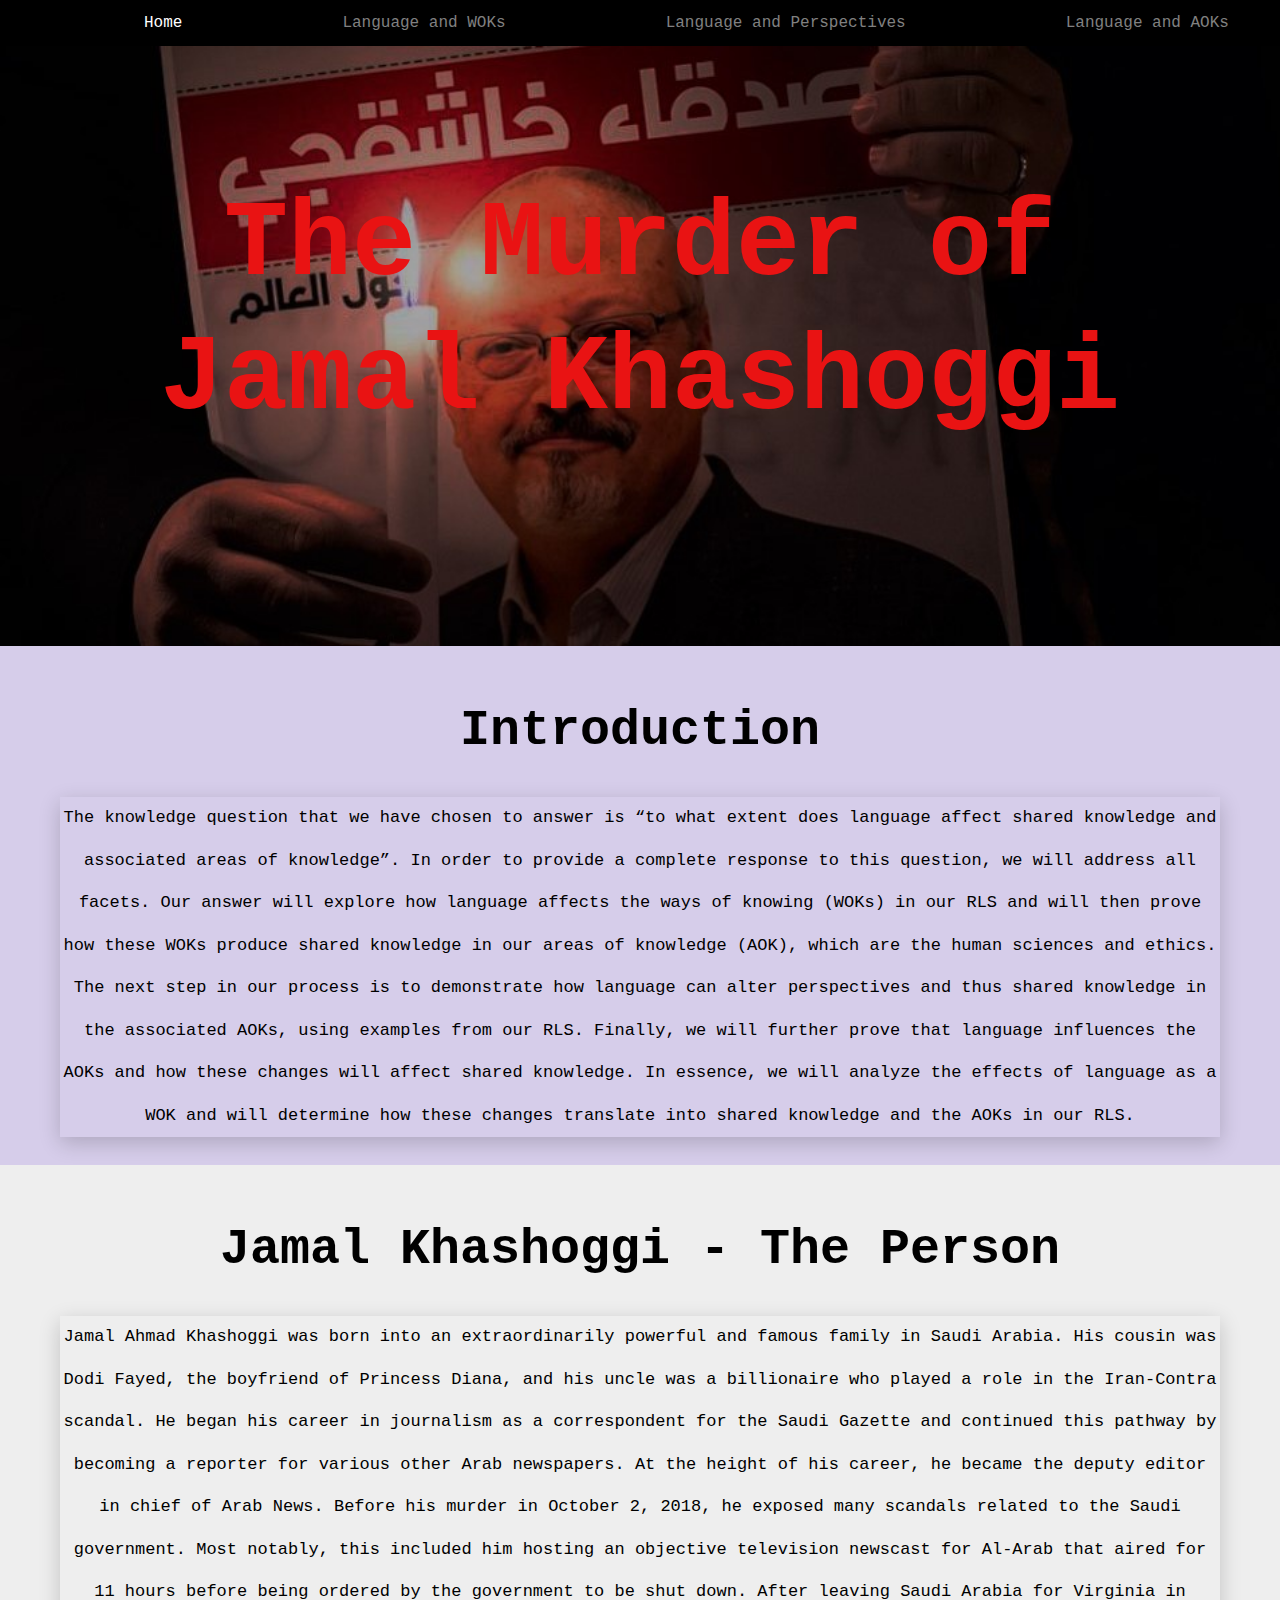
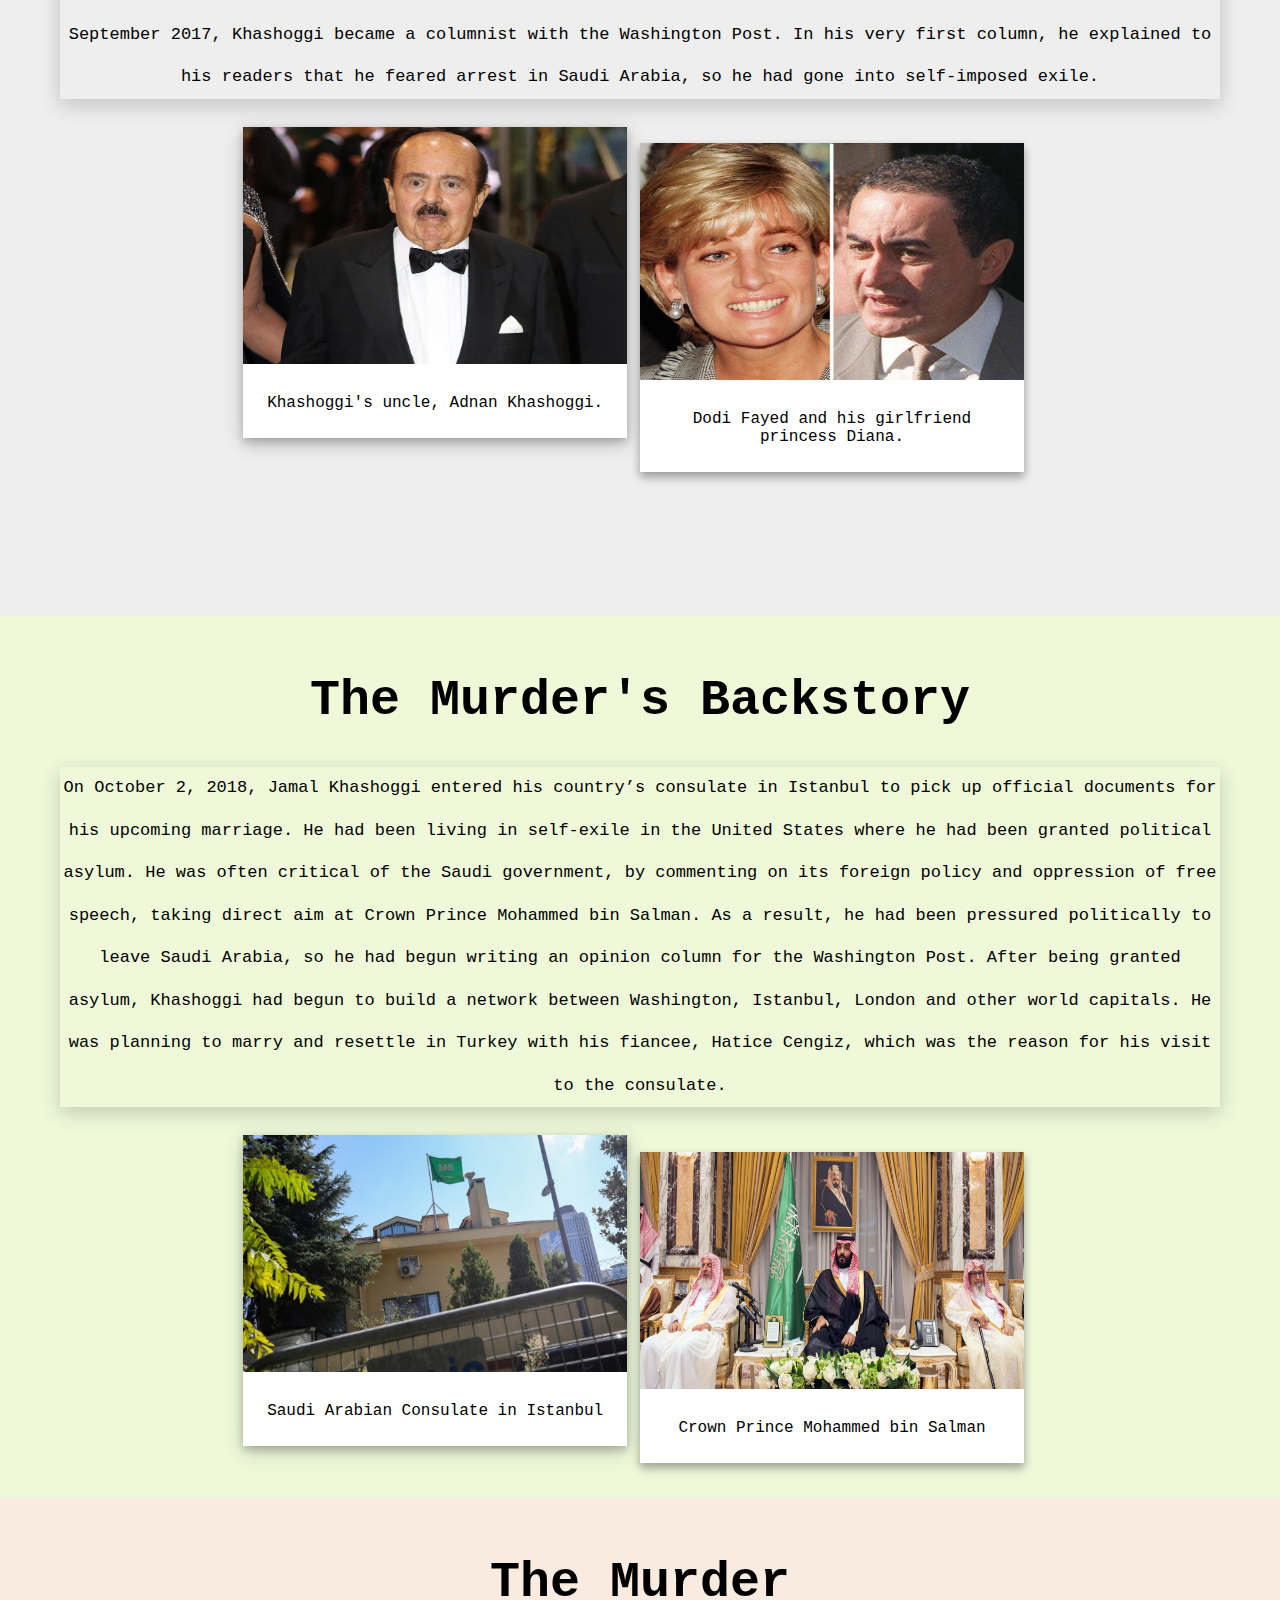
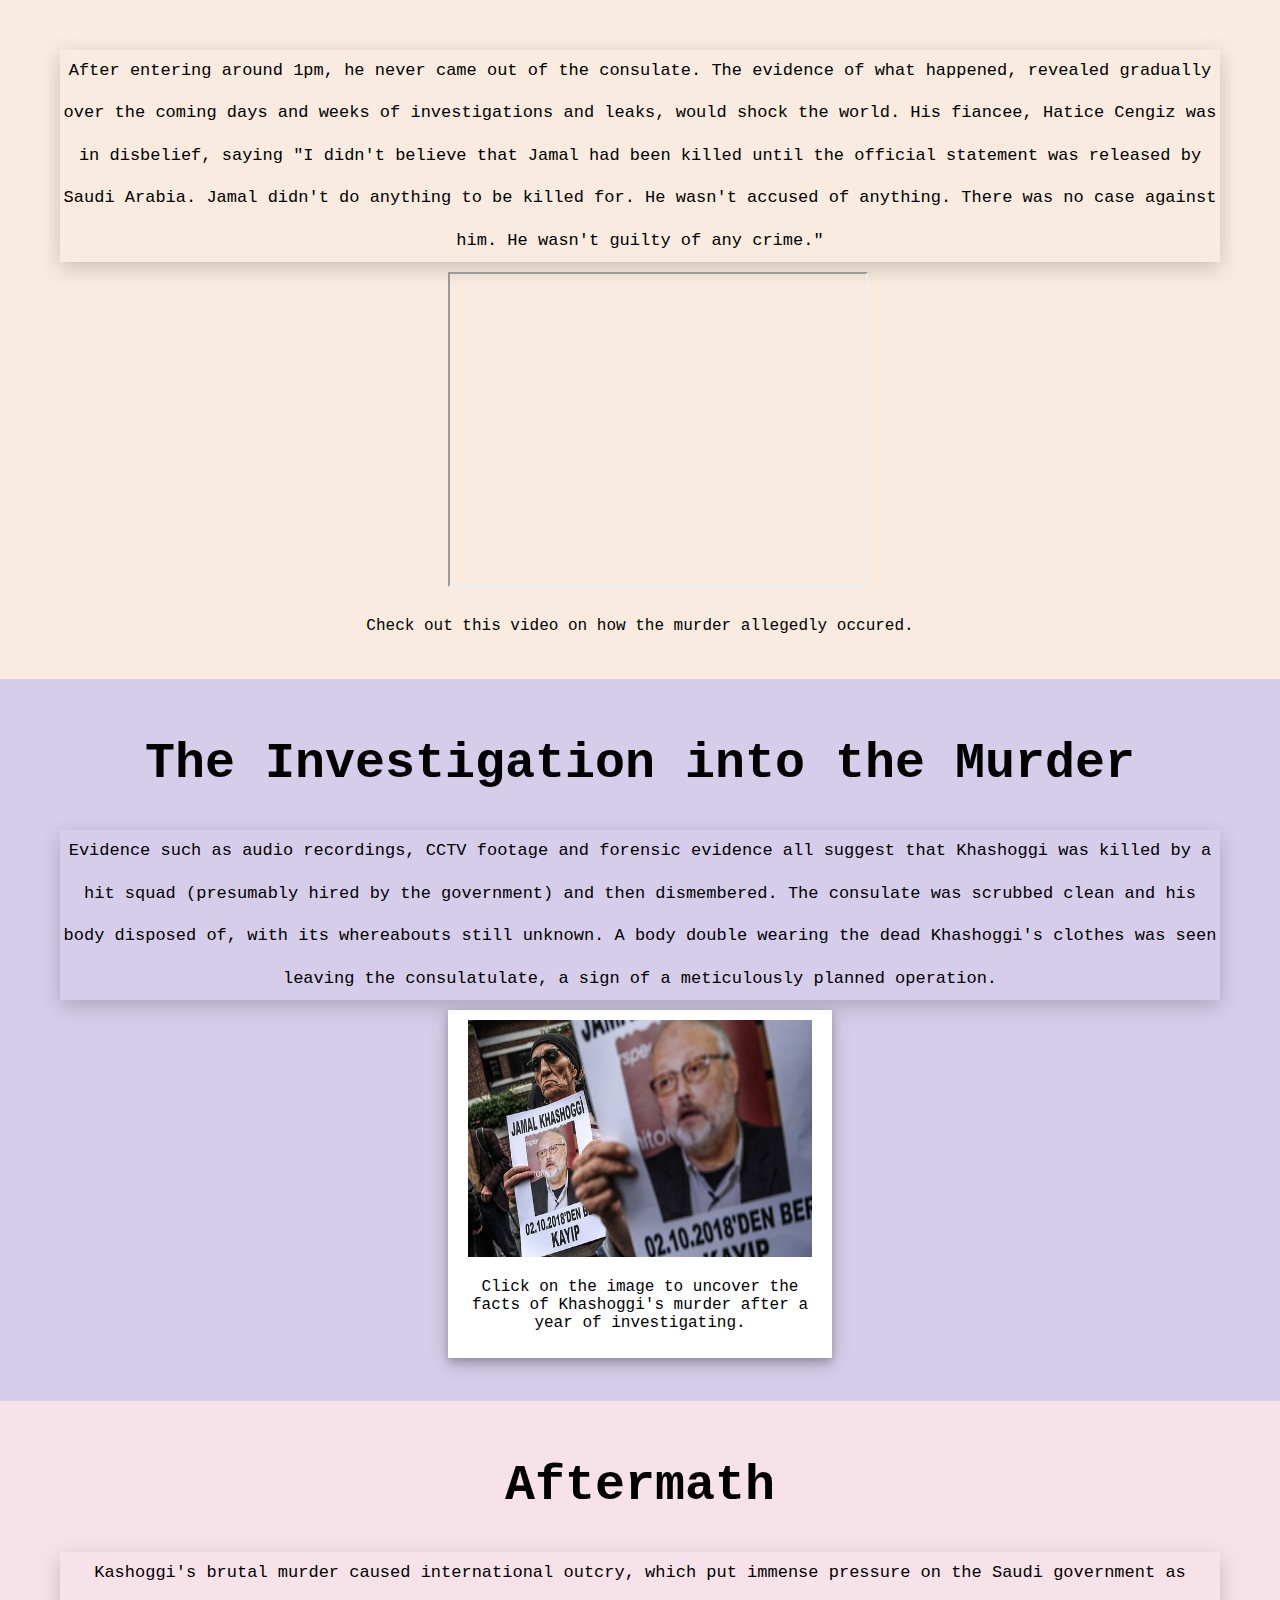
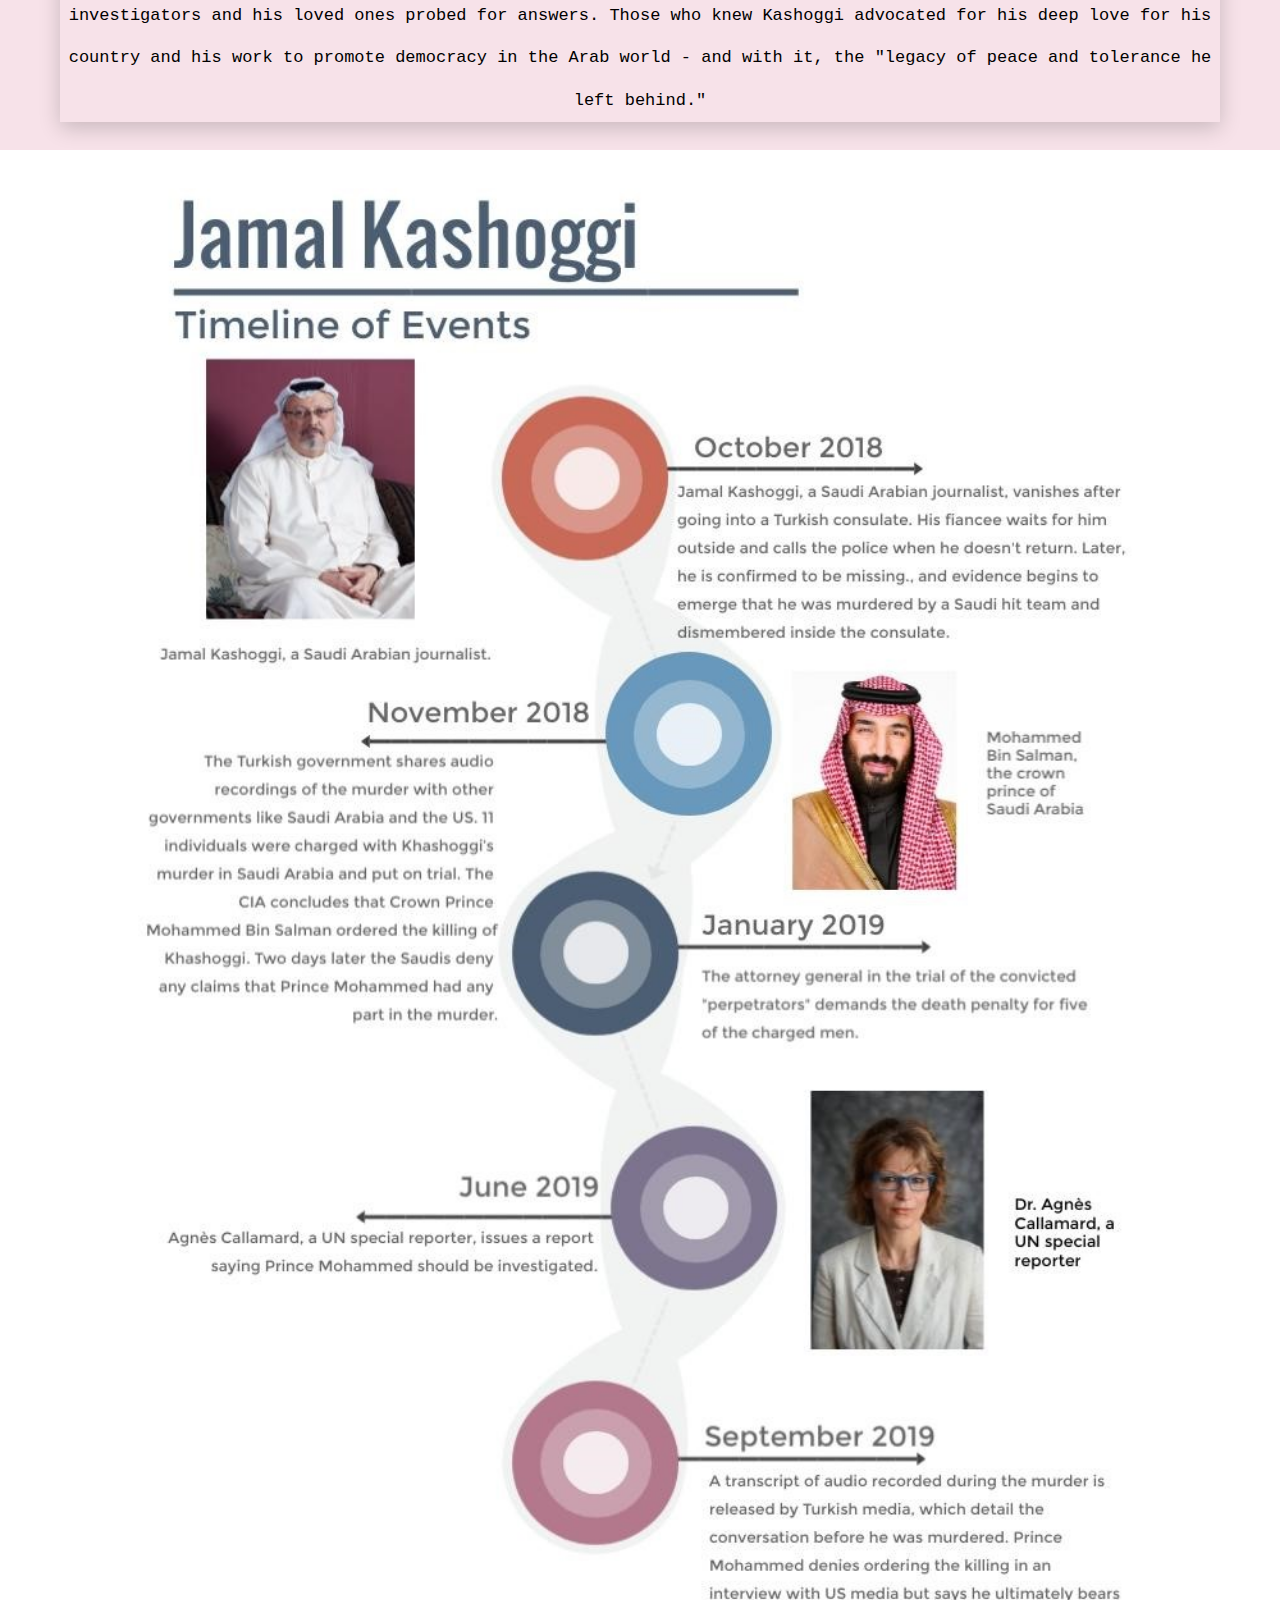
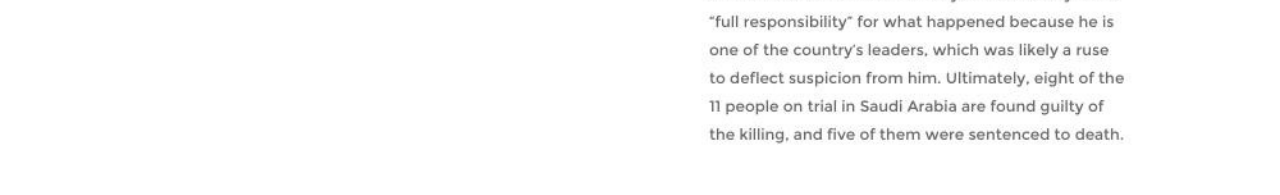
<file: index.html>
<!DOCTYPE html>
<html lang= "en">
<head>
	<title>Jamal Khashoggi</title>
	<link rel="stylesheet" type="text/css" href="basic.css"/>
	<meta charset="UTF-8"/>
</head>
<body>
	<div class = "none">
		<div class="topnav" id="myTopnav">
			<a style = "color:white;" href="index.html" class="active">Home</a>
			<a href="index2.html">Language and WOKs</a>
			<a href="index3.html">Language and Perspectives</a>
			<a href="index4.html">Language and AOKs</a>
		</div>
	</div>
	<h1 class = "boreal"><br>The Murder of <br>Jamal Khashoggi</h1>
	<div class = "soap">
		<br>
		<h2 class = "regular">Introduction</h2>
		<p class = "reg">The knowledge question that we have chosen to answer is “to what extent does language affect shared knowledge and associated areas of knowledge”. In order 
		to provide a complete response to this question, we will address all facets. Our answer will explore how language affects the ways of knowing (WOKs) in our RLS and will then 
		prove how these WOKs produce shared knowledge in our areas of knowledge (AOK), which are the human sciences and ethics. The next step in our process is to demonstrate how 
		language can alter perspectives and thus shared knowledge in the associated AOKs, using examples from our RLS. Finally, we will further prove that language influences the 
		AOKs and how these changes will affect shared knowledge. In essence, we will analyze the effects of language as a WOK and will determine how these changes translate into 
		shared knowledge and the AOKs in our RLS. </p>
		<br>
	</div>
	<div class = "green">
		<br>
		<h2 class = "regular">Jamal Khashoggi - The Person</h2>
		<p class = "reg">Jamal Ahmad Khashoggi was born into an extraordinarily powerful and famous family in Saudi Arabia. His cousin was Dodi Fayed, the boyfriend of Princess 
		Diana, and his uncle was a billionaire who played a role in the Iran-Contra scandal. He began his career in journalism as a correspondent for the Saudi Gazette and continued
		this pathway by becoming a reporter for various other Arab newspapers. At the height of his career, he became the deputy editor in chief of Arab News. Before his murder in 
		October 2, 2018, he exposed many scandals related to the Saudi government. Most notably, this included him hosting an objective television newscast for Al-Arab that aired 
		for 11 hours before being ordered by the government to be shut down. After leaving Saudi Arabia for Virginia in September 2017, Khashoggi became a columnist with the 
		Washington Post. In his very first column, he explained to his readers that he feared arrest in Saudi Arabia, so he had gone into self-imposed exile.</p>
		<br>
		<div class="polaroid6">
			<img class = "change" src="adnan.jpg" alt="Adnan Khashoggi">
			<div class="container">
				<p class = "caption">Khashoggi's uncle, Adnan Khashoggi.</p>
			</div>
		</div>
		<div class="polaroid7">
			<img class = "change" src="dodi.jpg" alt="Dodi Fayed">
			<div class="container">
				<p class = "caption">Dodi Fayed and his girlfriend princess Diana.</p>
			</div>
		</div>
		<br><br><br><br><br><br><br><br>
	</div>
	<div class = "lightblue">
		<br>
		<h2 class = "regular">The Murder's Backstory</h2>
		<p class = "reg">On October 2, 2018, Jamal Khashoggi entered his country’s consulate in Istanbul to pick up official documents for his upcoming marriage. He had been 
		living in self-exile in the United States where he had been granted political asylum. He was often critical of the Saudi government,  by commenting on its foreign policy 
		and oppression of free speech, taking direct aim at Crown Prince Mohammed bin Salman. As a result, he had been pressured politically to leave Saudi Arabia, so 
		he had begun writing an opinion column for the Washington Post. After being granted asylum, Khashoggi had begun to build a network between Washington, Istanbul, 
		London and other world capitals.  He was planning to marry and resettle in Turkey with his fiancee, Hatice Cengiz, which was the reason for his visit to the consulate. </p>
		<br>
		<div class="polaroid6">
			<img class = "change" src="consulate.jpg" alt="Adnan Khashoggi">
			<div class="container">
				<p class = "caption">Saudi Arabian Consulate in Istanbul</p>
			</div>
		</div>
		<div class="polaroid7">
			<img class = "change" src="prince.jpg" alt="Mohammad bin Salman">
			<div class="container">
				<p class = "caption">Crown Prince Mohammed bin Salman</p>
			</div>
		</div>
		<br><br>
	</div>
	<div class = "pink">
		<br>
		<h2 class = "regular">The Murder</h2>
		<p class = "reg">After entering around 1pm, he never came out of the consulate. The evidence of what happened, revealed gradually over the coming days and weeks of 
		investigations and leaks, would shock the world. His fiancee, Hatice Cengiz was in disbelief, saying "I didn't believe that Jamal had been killed until the official 
		statement was released by Saudi Arabia. Jamal didn't do anything to be killed for. He wasn't accused of anything. There was no case against him. He wasn't guilty of 
		any crime."</p>
		<!--<div class="polaroidvideo">-->
			<iframe width="420" height="315" style="margin-left:35%;" src="https://www.youtube.com/embed/xaeYMysnuvY"></iframe>
			<div class="container">
				<p class = "caption">Check out this video on how the murder allegedly occured.</p>
			</div>
		<!--</div>-->
		<br>
	</div>
	<div class = "soap">
		<br>
		<h2 class = "regular">The Investigation into the Murder</h2>
		<p class = "reg">Evidence such as audio recordings, CCTV footage and forensic evidence all suggest that Khashoggi was killed by a hit squad (presumably hired by the 
		government) and then dismembered. The consulate was scrubbed clean and his body disposed of, with its whereabouts still unknown. A body double wearing the dead Khashoggi's 
		clothes was seen leaving the consulatulate, a sign of a meticulously planned operation.</p>
		<div class="polaroidalone">
			<div class="container">
			<a style = "margin-left:0%;" href = "https://www.businessinsider.com/lawyer-who-investigated-jamal-khashoggis-murder-is-hopeful-2019-11">
				<img class = "change" src="un.jpg" alt="un" >
			</a>
				<p class = "caption">Click on the image to uncover the facts of Khashoggi's murder after a year of investigating.</p>
			</div>
		</div>
		<br>
	</div>
	<div class = "ocean">
		<br>
		<h2 class = "regular">Aftermath</h2>
		<p class = "reg">Kashoggi's brutal murder caused international outcry, which put immense pressure on the Saudi government as investigators and his loved ones probed for 
		answers. Those who knew Kashoggi advocated for his deep love for his country and his work to promote democracy in the Arab world - and with it, the "legacy of peace and 
		tolerance he left behind."</p>
		<br>
	</div>
	<br>
	<img class = "timeline" src="timeline.jpg" alt="Dodi Fayed">
	<br><br>
</body>
</html>
</file>
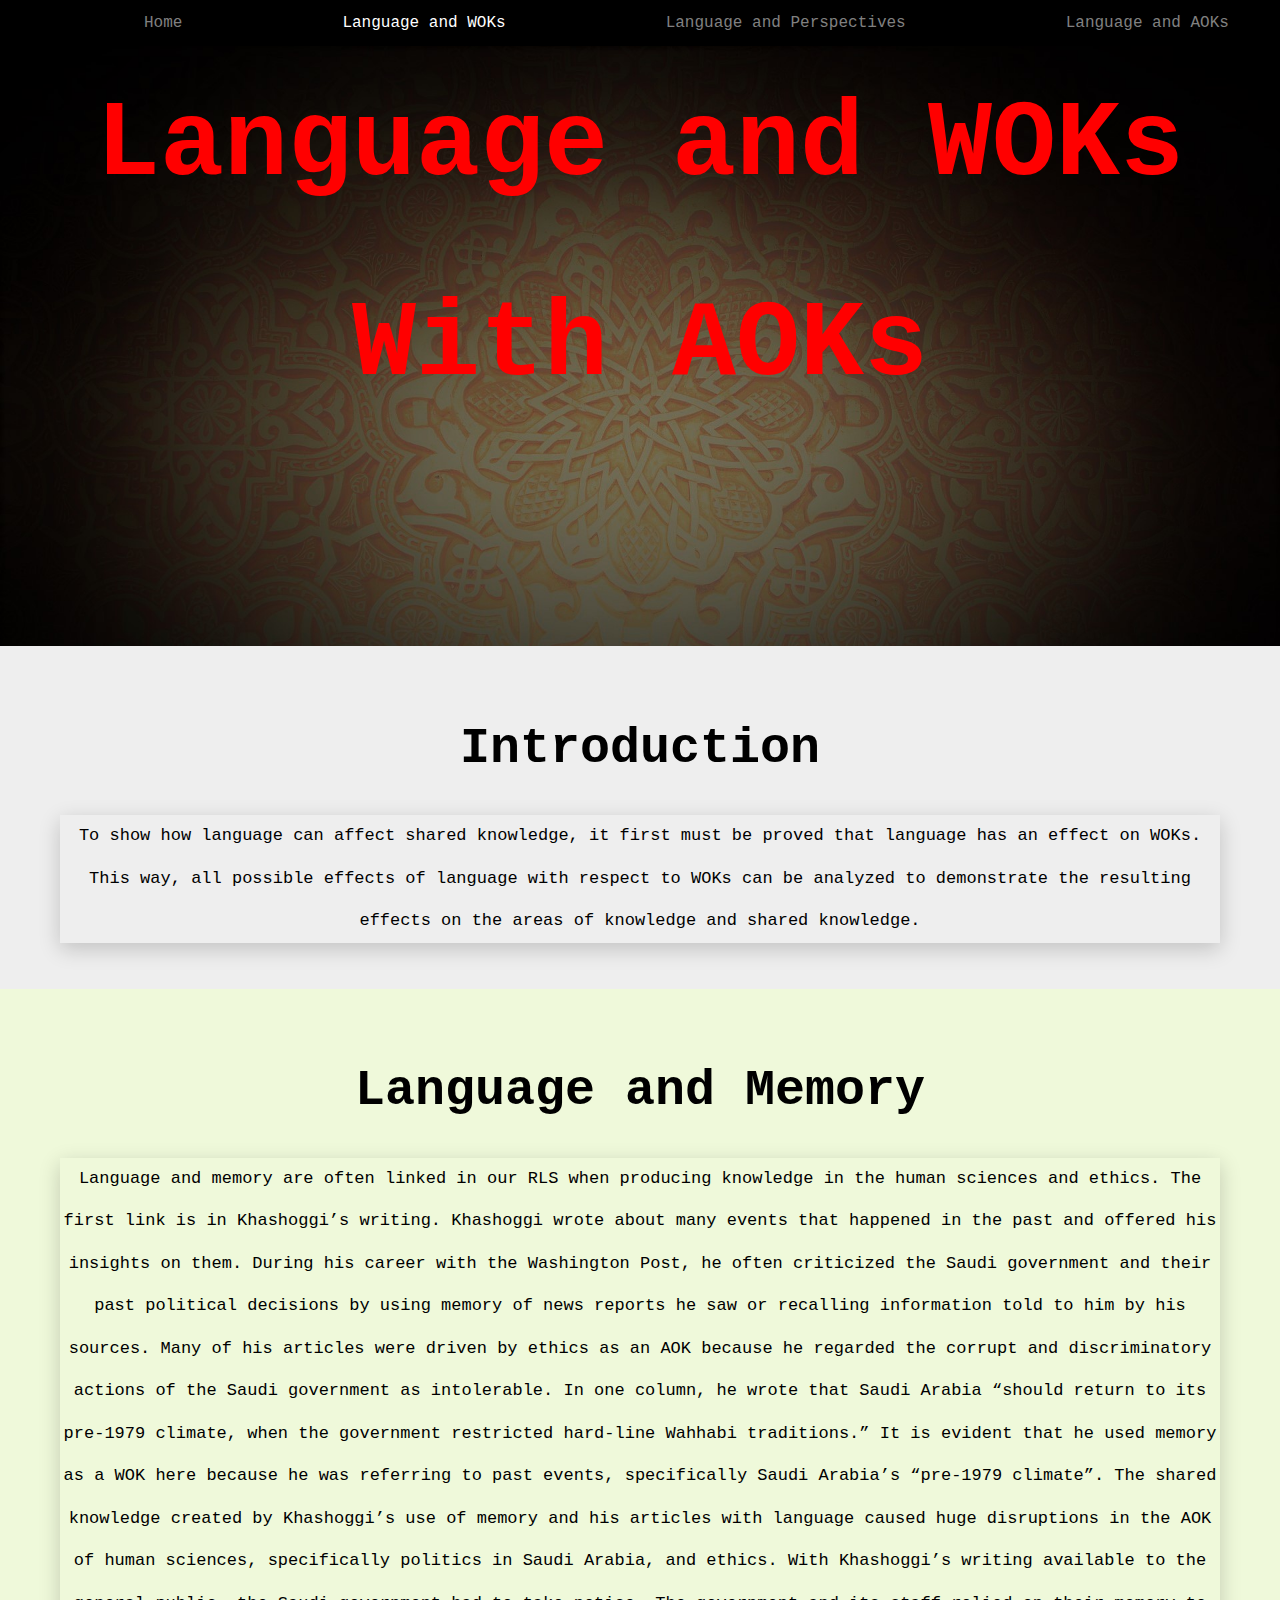
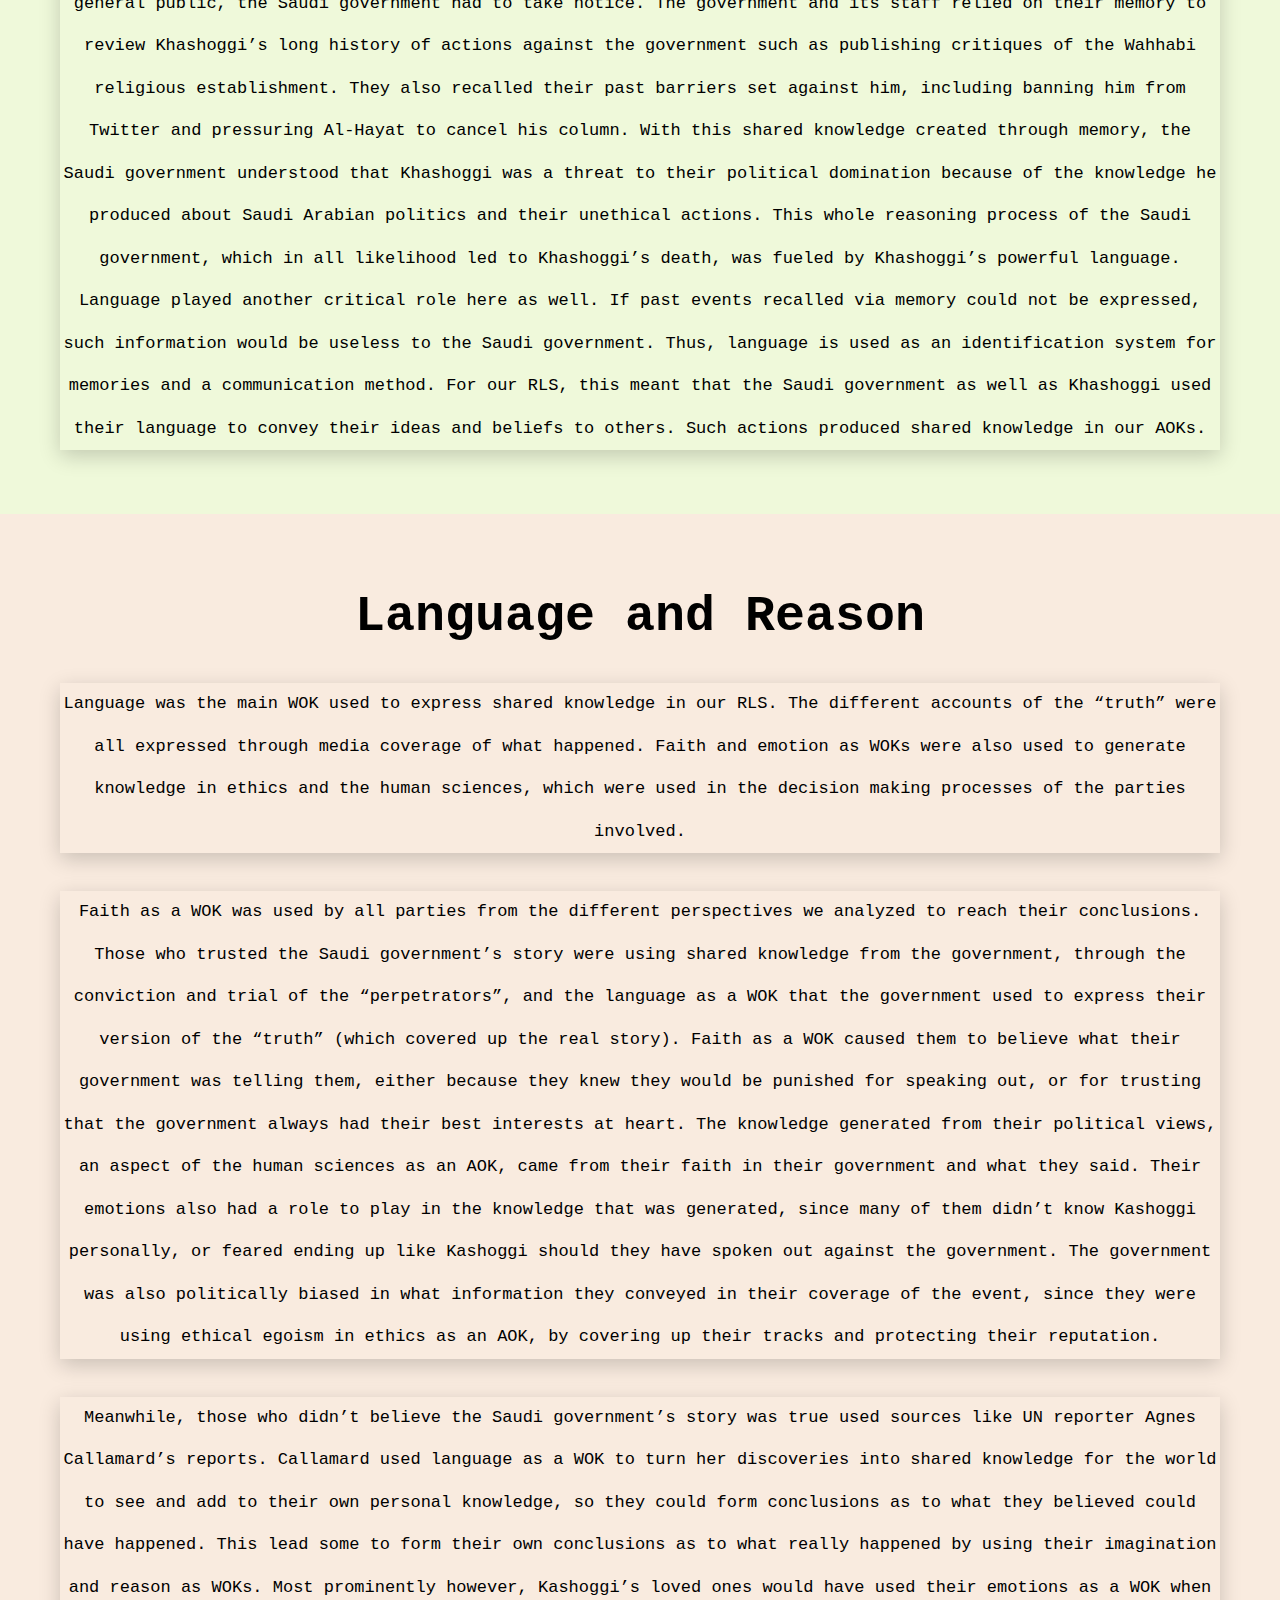
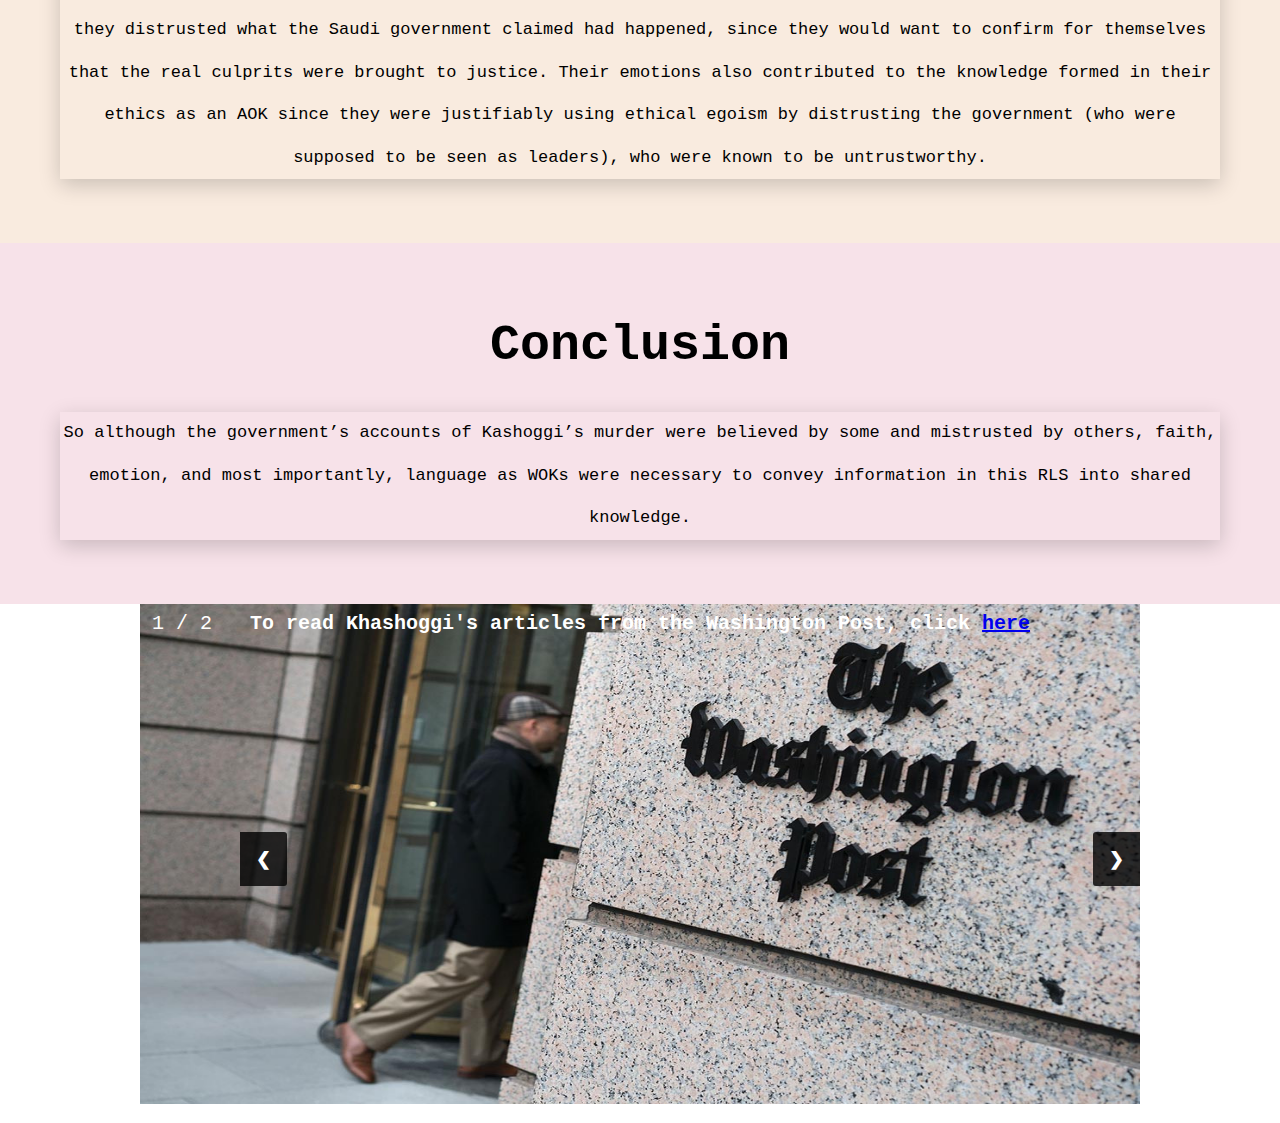
<file: index2.html>
<!DOCTYPE html>
<html lang= "en">
<head>
	<title>Jamal Khashoggi</title>
	<link rel="stylesheet" type="text/css" href="basic.css"/>
	<meta charset="UTF-8"/>
</head>
<body>
	<div class = "none">
		<div class="topnav" id="myTopnav">
			<a href="index.html">Home</a>
			<a style = "color:white;" href="index2.html" class="active">Language and WOKs</a>
			<a href="index3.html">Language and Perspectives</a>
			<a href="index4.html">Language and AOKs</a>
		</div>
	</div>
	<h1 class = "climate">Language and WOKs With AOKs</h1>
	<div class = "green">
		<br><br>
		<h2 class = "regular">Introduction</h2>
		<p class = "reg">To show how language can affect shared knowledge, it first must be proved that language has an effect on WOKs. This way, all possible effects of language 
		with respect to WOKs can be analyzed to demonstrate the resulting effects on the areas of knowledge and shared knowledge. </p>
		<br><br>
	</div>
	<div class = "lightblue">
	<br><br>
		<h2 class = "regular">Language and Memory</h2>
		<p class = "reg">Language and memory are often linked in our RLS when producing knowledge in the human sciences and ethics. The first link is in Khashoggi’s writing. 
		Khashoggi wrote about many events that happened in the past and offered his insights on them. During his career with the Washington Post, he often criticized the Saudi 
		government and their past political decisions by using memory of news reports he saw or recalling information told to him by his sources. Many of his articles were driven 
		by ethics as an AOK because he regarded the corrupt and discriminatory actions of the Saudi government as intolerable. In one column, he wrote that Saudi Arabia “should 
		return to its pre-1979 climate, when the government restricted hard-line Wahhabi traditions.” It is evident that he used memory as a WOK here because he was referring to 
		past events, specifically Saudi Arabia’s “pre-1979 climate”. The shared knowledge created by Khashoggi’s use of memory and his articles with language caused huge disruptions 
		in the AOK of human sciences, specifically politics in Saudi Arabia, and ethics. With Khashoggi’s writing available to the general public, the Saudi government had to take 
		notice. The government and its staff relied on their memory to review Khashoggi’s long history of actions against the government such as publishing critiques of the Wahhabi 
		religious establishment. They also recalled their past barriers set against him, including banning him from Twitter and pressuring Al-Hayat to cancel his column. With this 
		shared knowledge created through memory, the Saudi government understood that Khashoggi was a threat to their political domination because of the knowledge he produced about 
		Saudi Arabian politics and their unethical actions. This whole reasoning process of the Saudi government, which in all likelihood led to Khashoggi’s death, was fueled by 
		Khashoggi’s powerful language. Language played another critical role here as well. If past events recalled via memory could not be expressed, such information would be 
		useless to the Saudi government. Thus, language is used as an identification system for memories and a communication method. For our RLS, this meant that the Saudi 
		government as well as Khashoggi used their language to convey their ideas and beliefs to others. Such actions produced shared knowledge in our AOKs.</p>
		<br><br><br>
	</div>
	<div class = "pink">
	<br><br>
		<h2 class = "regular">Language and Reason</h2>
		<p class = "reg">Language was the main WOK used to express shared knowledge in our RLS. The different accounts of the “truth” were all expressed through media coverage of 
		what happened. Faith and emotion as WOKs were also used to generate knowledge in ethics and the human sciences, which were used in the decision making processes of the 
		parties involved.</p>
		<br>
		<p class = "reg">Faith as a WOK was used by all parties from the different perspectives we analyzed to reach their conclusions.  Those who trusted the Saudi government’s 
		story were using shared knowledge from the government, through the conviction and trial of the “perpetrators”, and the language as a WOK that the government used to express
		their version of the “truth” (which covered up the real story). Faith as a WOK caused them to believe what their government was telling them, either because they knew they 
		would be punished for speaking out, or for trusting that the government always had their best interests at heart. The knowledge generated from their political views, an 
		aspect of the human sciences as an AOK, came from their faith in their government and what they said. Their emotions also had a role to play in the knowledge that was 
		generated, since many of them didn’t know Kashoggi personally, or feared ending up like Kashoggi should they have spoken out against the government. The government was also 
		politically biased in what information they conveyed in their coverage of the event, since they were using ethical egoism in ethics as an AOK, by covering up their tracks 
		and protecting their reputation.</p>
		<br>
		<p class = "reg">Meanwhile, those who didn’t believe the Saudi government’s story was true used sources like UN reporter Agnes Callamard’s reports. Callamard used 
		language as a WOK to turn her discoveries into shared knowledge for the world to see and add to their own personal knowledge, so they could form conclusions as to 
		what they believed could have happened. This lead some to form their own conclusions as to what really happened by using their imagination and reason as WOKs. Most 
		prominently however, Kashoggi’s loved ones would have used their emotions as a WOK when they distrusted what the Saudi government claimed had happened, since they would 
		want to confirm for themselves that the real culprits were brought to justice. Their emotions also contributed to the knowledge formed in their ethics as an AOK since 
		they were justifiably using ethical egoism by distrusting the government (who were supposed to be seen as leaders), who were known to be untrustworthy.</p>
		<br><br><br>
	</div>
	<div class = "ocean">
		<br><br>
		<h2 class = "regular">Conclusion</h2>
		<p class = "reg">So although the government’s accounts of Kashoggi’s murder were believed by some and mistrusted by others, faith, emotion, and most importantly, language 
		as WOKs were necessary to convey information in this RLS into shared knowledge. </p>
		<br><br><br> 
	</div>
	<meta name="viewport">
<style>
* {box-sizing: border-box}
.mySlides {display: none}
img {
	vertical-align: middle;
	width: 500px;
	height: 500px;
}

/* Slideshow container */
.slideshow-container {
  max-width: 1000px;
  position: relative;
  margin: auto;
  box-shadow: none;
}

/* Next & previous buttons */
.prev, .next {
  cursor: pointer;
  position: absolute;
  top: 50%;
  width: auto;
  padding: 16px;
  margin-top: -22px;
  color: white;
  font-weight: bold;
  font-size: 18px;
  transition: 0.6s ease;
  border-radius: 0 3px 3px 0;
  background-color: rgba(0,0,0,0.8);
  box-shadow: none;

}

/* Position the "next button" to the right */
.next {
  right: 0;
  border-radius: 3px 0 0 3px;
  box-shadow: none;

}

/* Caption text */
.text {
  color: white;
  font-family: "Calibri", monospace;
  font-size: 20px;
  padding: 8px 12px;
  position: absolute;
  bottom: 8px;
  width: 100%;
  height: 100%;
  text-align: center;
  box-shadow: none;
}

/* Number text (1/3 etc) */
.numbertext {
  color: white;
  font-family: "Calibri", monospace;
  font-size: 20px;
  padding: 8px 12px;
  position: absolute;
  top: 0;
  box-shadow: none;
}

.active1, .dot:hover {
  background-color: #717171;
  box-shadow: none;
}

/* Fading animation */
.fade {
  -webkit-animation-name: fade;
  -webkit-animation-duration: 1.5s;
  animation-name: fade;
  animation-duration: 1.5s;
  box-shadow: none;
}

@-webkit-keyframes fade {
  from {opacity: .4} 
  to {opacity: 1}
}

@keyframes fade {
  from {opacity: .4} 
  to {opacity: 1}
}

/* On smaller screens, decrease text size */
@media only screen and (max-width: 300px) {
  .prev, .next,.text {font-size: 11px}
}
</style>
</head>
<body>
<div>
<div class="slideshow-container">

<div class="mySlides fade">
  <div class="numbertext">1 / 2</div>
	<img src="post.jpg" style="width:100%" >
  <div class="text"><b>To read Khashoggi's articles from the Washington Post, click <a style = "margin-left:0%;" href="https://www.washingtonpost.com/news/global-opinions/wp/2018/10/06/read-jamal-khashoggis-columns-for-the-washington-post/">here</b></a></div>
</div>

<div class="mySlides fade">
  <div class="numbertext">2 / 2</div>
  <img src="unreport.jpg" style="width:100%">
  <div class="text"><b>To read the UN's report on Khashoggi's death, click  <a style = "margin-left:0%;" href="https://www.brookings.edu/blog/order-from-chaos/2019/06/19/u-n-report-firmly-blames-saudi-arabia-for-the-murder-of-jamal-khashoggi/">here</b></a></div>
</div>

<a class="prev" onclick="plusSlides(-1)">&#10094;</a>
<a class="next" onclick="plusSlides(1)">&#10095;</a>

</div>
<br>

<div style="text-align:center">
  <span class="dot" onclick="currentSlide(1)"></span> 
  <span class="dot" onclick="currentSlide(2)"></span> 
  <span class="dot" onclick="currentSlide(3)"></span> 
</div>
</div>
<script>
var slideIndex = 1;
showSlides(slideIndex);

function plusSlides(n) {
  showSlides(slideIndex += n);
}

function currentSlide(n) {
  showSlides(slideIndex = n);
}

function showSlides(n) {
  var i;
  var slides = document.getElementsByClassName("mySlides");
  var dots = document.getElementsByClassName("dot");
  if (n > slides.length) {slideIndex = 1}    
  if (n < 1) {slideIndex = slides.length}
  for (i = 0; i < slides.length; i++) {
      slides[i].style.display = "none";  
  }
  for (i = 0; i < dots.length; i++) {
      dots[i].className = dots[i].className.replace(" active", "");
  }
  slides[slideIndex-1].style.display = "block";  
  dots[slideIndex-1].className += " active1";
}
</script>
</body>
</html>
</file>
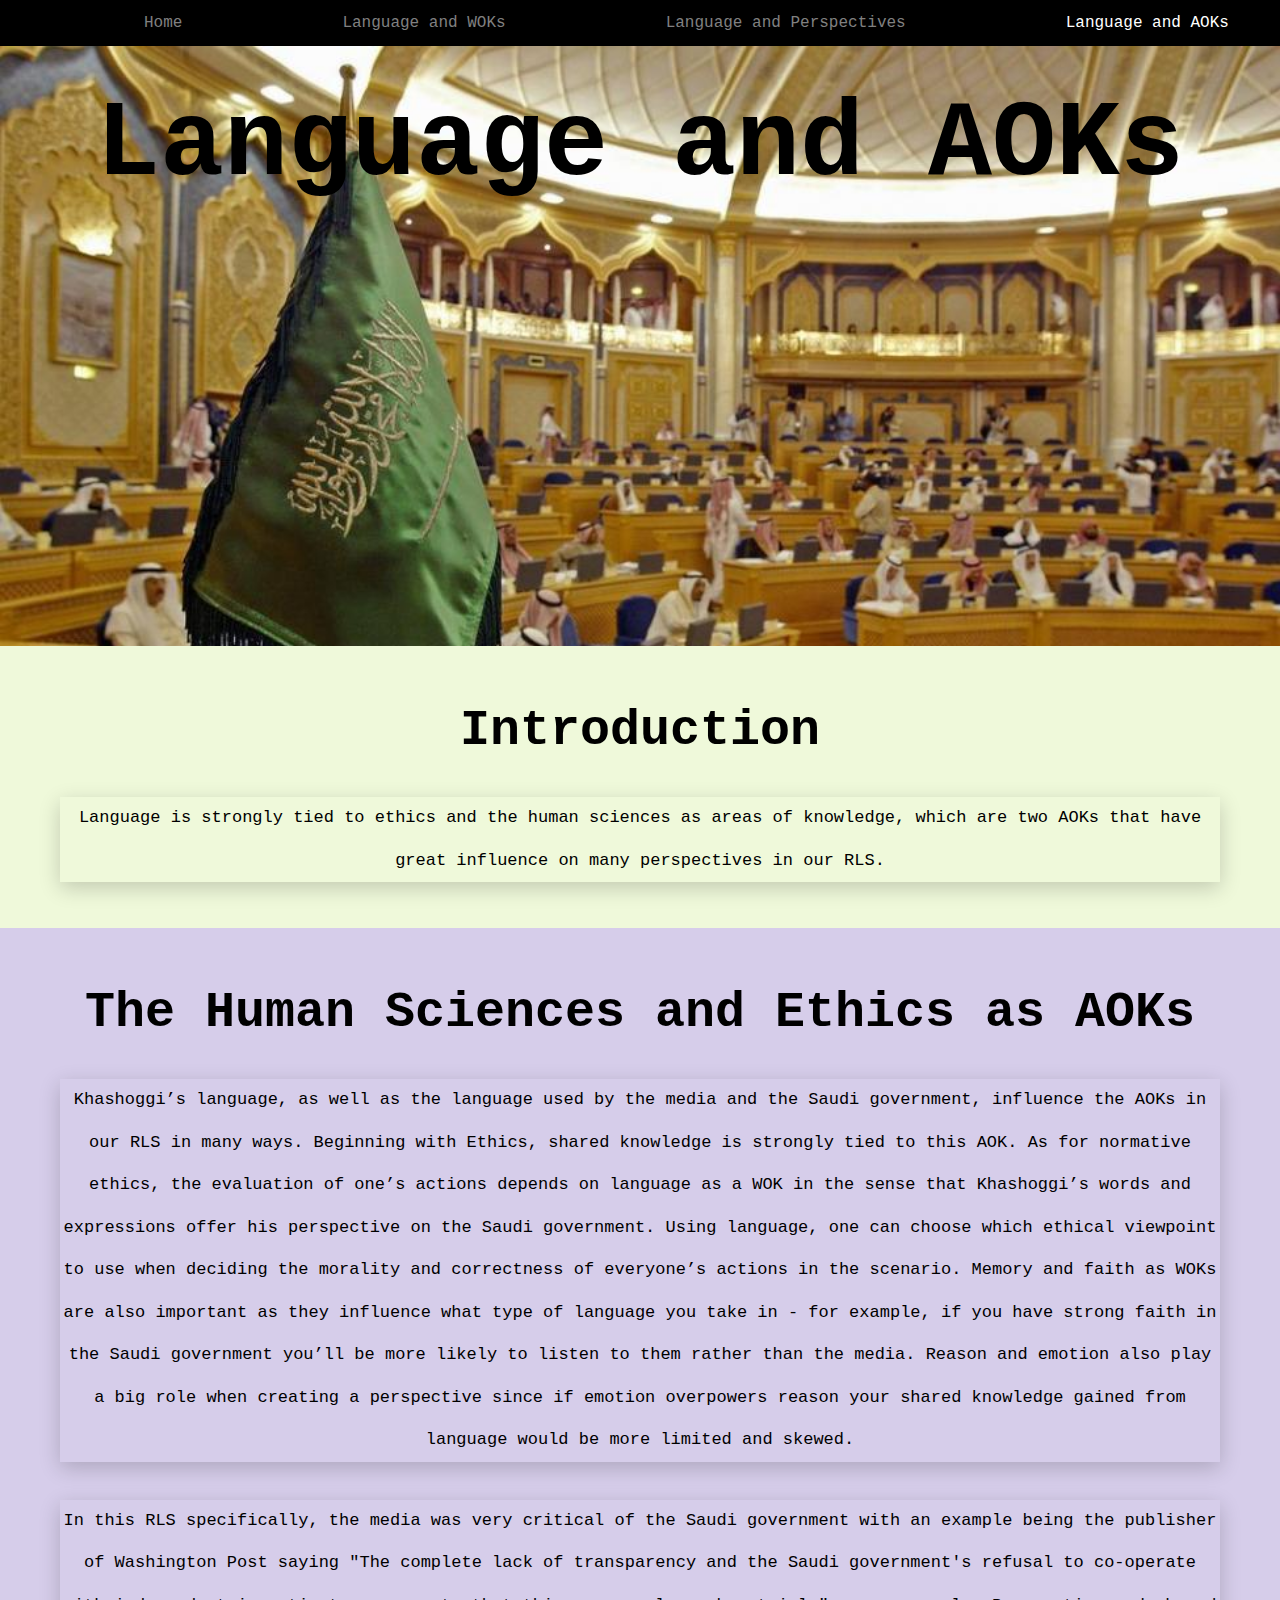
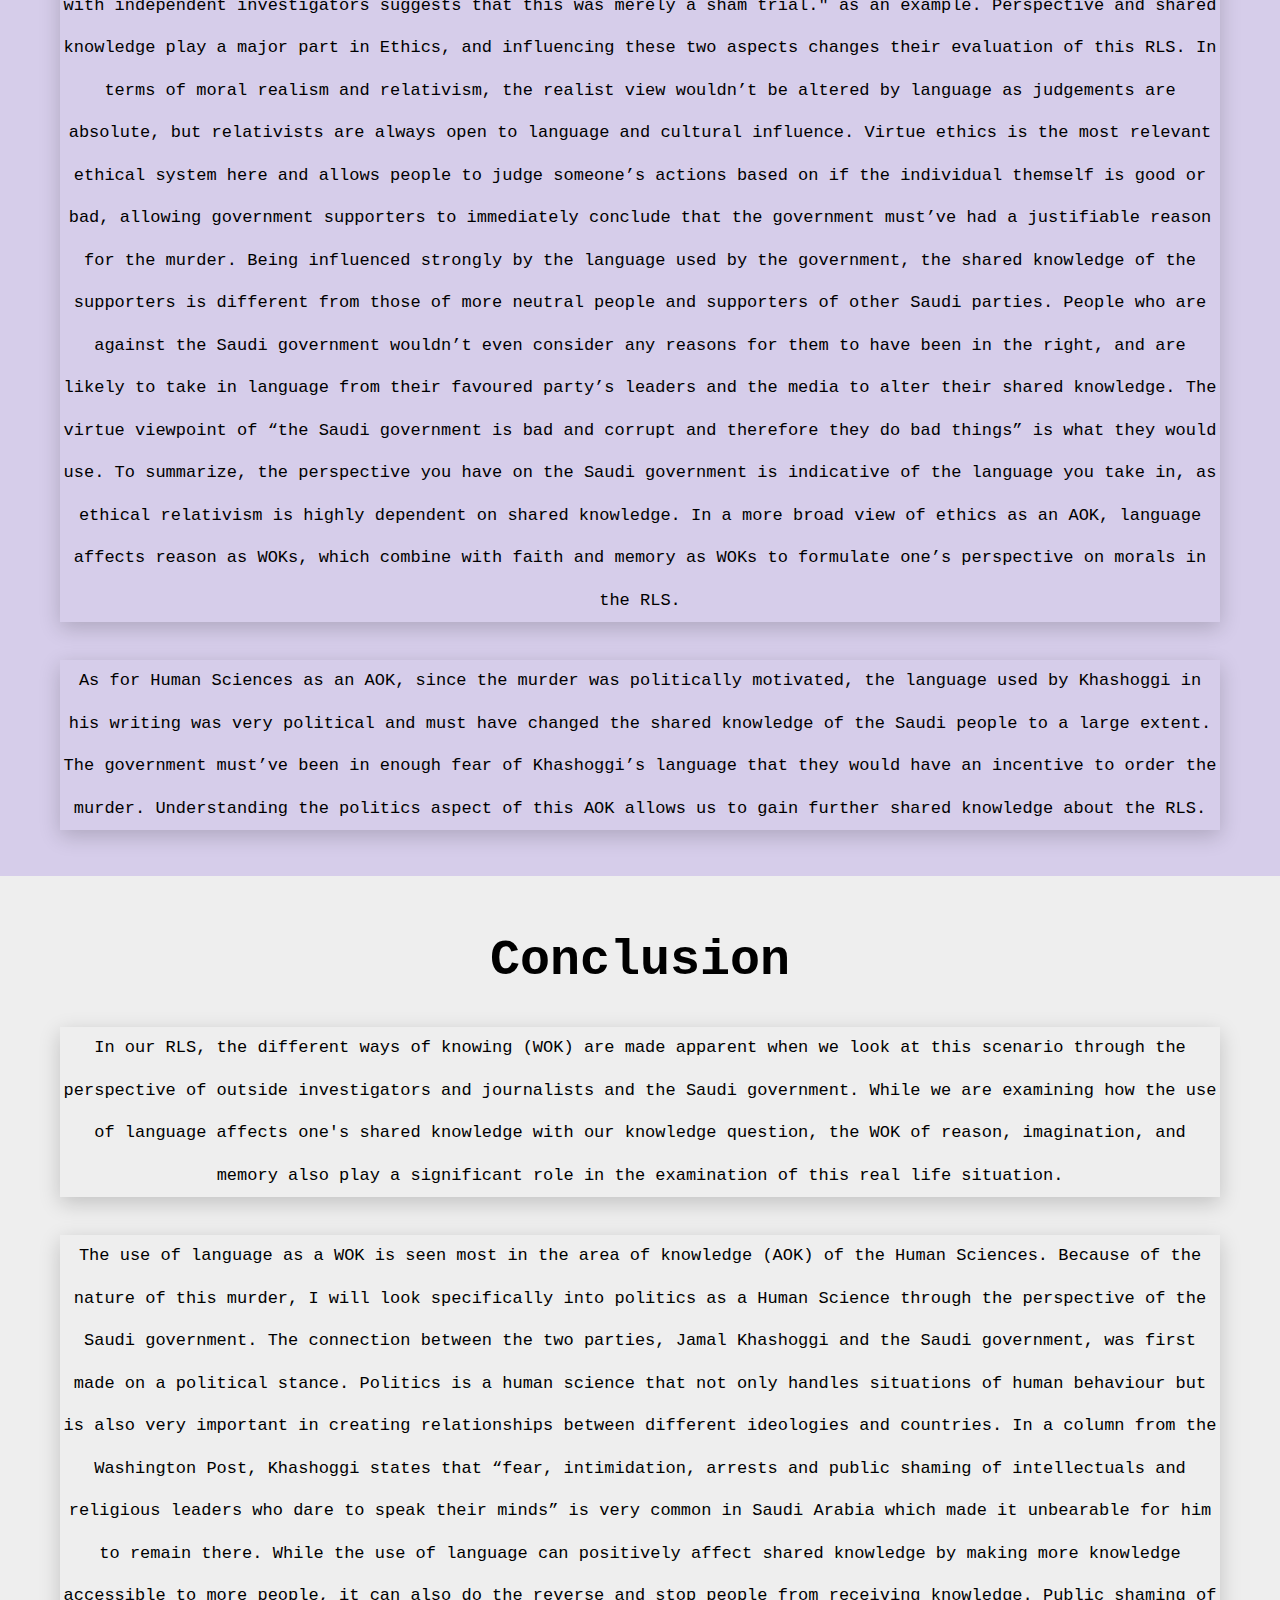
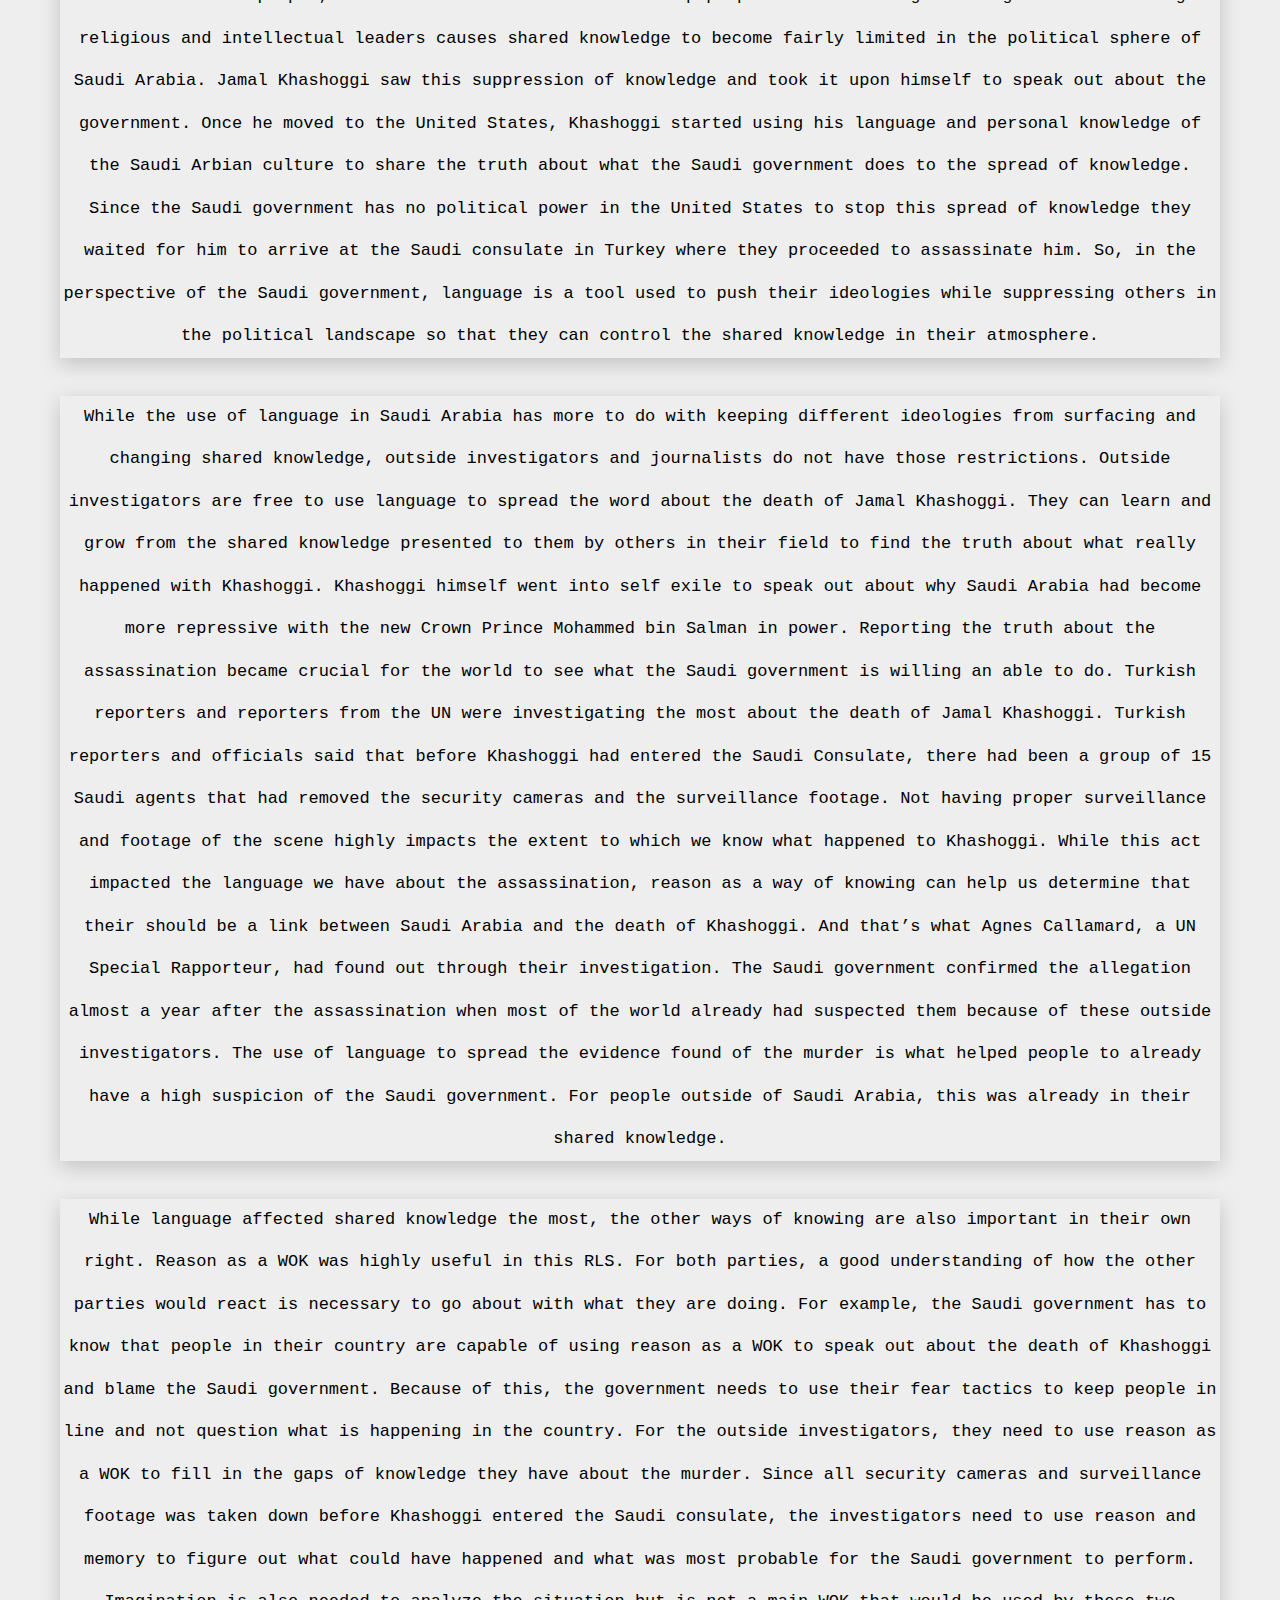
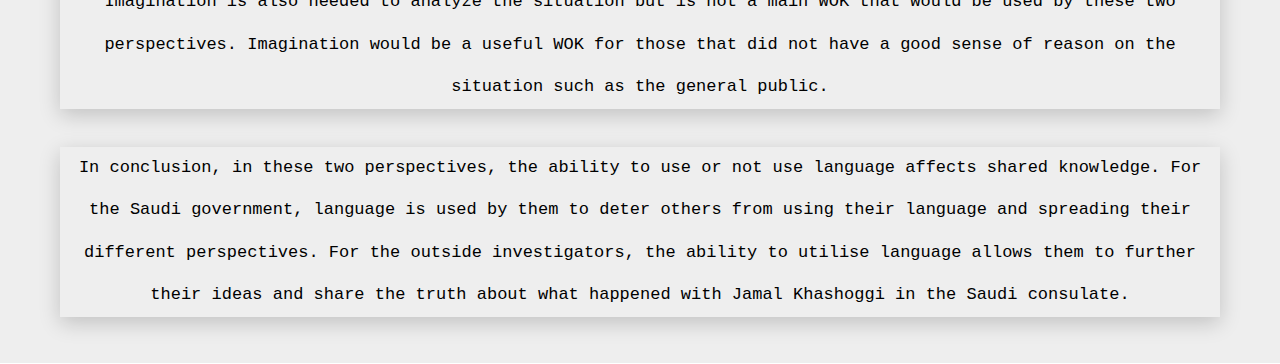
<file: index4.html>
<!DOCTYPE html>
<html lang= "en">
<head>
	<title>Jamal Khashoggi</title>
	<link rel="stylesheet" type="text/css" href="basic.css"/>
	<meta charset="UTF-8"/>
</head>
<body>
	<div class = "none">
		<div class="topnav" id="myTopnav">
			<a href="index.html">Home</a>
			<a href="index2.html" class="active">Language and WOKs</a>
			<a href="index3.html">Language and Perspectives</a>
			<a style = "color:white" href="index4.html">Language and AOKs</a>
		</div>
	</div>
	<h1 class = "wildlife">Language and AOKs</h1>
	<div class = "lightblue">
	<br>
		<h2 class = "regular">Introduction</h2>
		<p class = "reg">Language is strongly tied to ethics and the human sciences as areas of knowledge, which are two AOKs that have great influence on many perspectives in 
		our RLS.</p>
		<br><br>
	</div>
	<div class = "soap">
	<br>
		<h2 class = "regular">The Human Sciences and Ethics as AOKs</h2>
		<p class = "reg">	Khashoggi’s language, as well as the language used by the media and the Saudi government, influence the AOKs in our RLS in many ways. Beginning with 
		Ethics, shared knowledge is strongly tied to this AOK. As for normative ethics, the evaluation of one’s actions depends on language as a WOK in the sense that Khashoggi’s 
		words and expressions offer his perspective on the Saudi government. Using language, one can choose which ethical viewpoint to use when deciding the morality and correctness 
		of everyone’s actions in the scenario. Memory and faith as WOKs are also important as they influence what type of language you take in - for example, if you have strong 
		faith in the Saudi government you’ll be more likely to listen to them rather than the media. Reason and emotion also play a big role when creating a perspective since if 
		emotion overpowers reason your shared knowledge gained from language would be more limited and skewed.</p>
		<br>
		<p class = "reg">In this RLS specifically, the media was very critical of the Saudi government with an example being the publisher of Washington Post saying "The complete 
		lack of transparency and the Saudi government's refusal to co-operate with independent investigators suggests that this was merely a sham trial." as an example. Perspective 
		and shared knowledge play a major part in Ethics, and influencing these two aspects changes their evaluation of this RLS. In terms of moral realism and relativism, the 
		realist view wouldn’t be altered by language as judgements are absolute, but relativists are always open to language and cultural influence. Virtue ethics is the most 
		relevant ethical system here and allows people to judge someone’s actions based on if the individual themself is good or bad, allowing government supporters to immediately
		conclude that the government must’ve had a justifiable reason for the murder. Being influenced strongly by the language used by the government, the shared knowledge of the 
		supporters is different from those of more neutral people and supporters of other Saudi parties. People who are against the Saudi government wouldn’t even consider any 
		reasons for them to have been in the right, and are likely to take in language from their favoured party’s leaders and the media to alter their shared knowledge. The virtue 
		viewpoint of “the Saudi government is bad and corrupt and therefore they do bad things” is what they would use. To summarize, the perspective you have on the Saudi 
		government is indicative of the language you take in, as ethical relativism is highly dependent on shared knowledge. In a more broad view of ethics as an AOK, language 
		affects reason as WOKs, which combine with faith and memory as WOKs to formulate one’s perspective on morals in the RLS.</p>
		<br>
		<p class = "reg">As for Human Sciences as an AOK, since the murder was politically motivated, the language used by Khashoggi in his writing was very political and must 
		have changed the shared knowledge of the Saudi people to a large extent.  The government must’ve been in enough fear of Khashoggi’s language that they would have an 
		incentive to order the murder.  Understanding the politics aspect of this AOK allows us to gain further shared knowledge about the RLS.</p>
		<br><br>
	</div>
	<div class = "green">
	<br>
		<h2 class = "regular">Conclusion</h2>
		<p class = "reg">In our RLS, the different ways of knowing (WOK) are made apparent when we look at this scenario through the perspective of outside investigators and 
		journalists and the Saudi government. While we are examining how the use of language affects one's shared knowledge with our knowledge question, the WOK of reason, 
		imagination, and memory also play a significant role in the examination of this real life situation.  </p>
		<br>
		<p class = "reg">The use of language as a WOK is seen most in the area of knowledge (AOK) of the Human Sciences. Because of the nature of this murder, I will look 
		specifically into politics as a Human Science through the perspective of the Saudi government. The connection between the two parties, Jamal Khashoggi and the Saudi 
		government, was first made on a political stance. Politics is a human science that not only handles situations of human behaviour but is also very important in creating 
		relationships between different ideologies and countries. In a column from the Washington Post, Khashoggi states that “fear, intimidation, arrests and public shaming of 
		intellectuals and religious leaders who dare to speak their minds” is very common in Saudi Arabia which made it unbearable for him to remain there. While the use of 
		language can positively affect shared knowledge by making more knowledge accessible to more people, it can also do the reverse and stop people from receiving knowledge. 
		Public shaming of religious and intellectual leaders causes shared knowledge to become fairly limited in the political sphere of Saudi Arabia. Jamal Khashoggi saw this 
		suppression of knowledge and took it upon himself to speak out about the government. Once he moved to the United States, Khashoggi started using his language and personal 
		knowledge of the Saudi Arbian culture to share the truth about what the Saudi government does to the spread of knowledge. Since the Saudi government has no political power 
		in the United States to stop this spread of knowledge they waited for him to arrive at the Saudi consulate in Turkey where they proceeded to assassinate him. So, in the 
		perspective of the Saudi government, language is a tool used to push their ideologies while suppressing others in the political landscape so that they can control the shared 
		knowledge in their atmosphere. </p>
		<br>
		<p class = "reg">While the use of language in Saudi Arabia has more to do with keeping different ideologies from surfacing and changing shared knowledge, outside 
		investigators and journalists do not have those restrictions. Outside investigators are free to use language to spread the word about the death of Jamal Khashoggi. 
		They can learn and grow from the shared knowledge presented to them by others in their field to find the truth about what really happened with Khashoggi. Khashoggi himself 
		went into self exile to speak out about why Saudi Arabia had become more repressive with the new Crown Prince Mohammed bin Salman in power. Reporting the truth about the 
		assassination became crucial for the world to see what the Saudi government is willing an able to do. Turkish reporters and reporters from the UN were investigating the most 
		about the death of Jamal Khashoggi. Turkish reporters and officials said that before Khashoggi had entered the Saudi Consulate, there had been a group of 15 Saudi agents 
		that had removed the security cameras and the surveillance footage. Not having proper surveillance and footage of the scene highly impacts the extent to which we know what 
		happened to Khashoggi. While this act impacted the language we have about the assassination, reason as a way of knowing can help us determine that their should be a link
		between Saudi Arabia and the death of Khashoggi. And that’s what Agnes Callamard, a UN Special Rapporteur, had found out through their investigation. The Saudi government 
		confirmed the allegation almost a year after the assassination when most of the world already had suspected them because of these outside investigators. The use of language 
		to spread the evidence found of the murder is what helped people to already have a high suspicion of the Saudi government. For people outside of Saudi Arabia, this was 
		already in their shared knowledge.</p>
		<br>
		<p class = "reg">While language affected shared knowledge the most, the other ways of knowing are also important in their own right. Reason as a WOK was highly useful in 
		this RLS. For both parties, a good understanding of how the other parties would react is necessary to go about with what they are doing. For example, the Saudi government 
		has to know that people in their country are capable of using reason as a WOK to speak out about the death of Khashoggi and blame the Saudi government. Because of this, the 
		government needs to use their fear tactics to keep people in line and not question what is happening in the country. For the outside investigators, they need to use reason 
		as a WOK to fill in the gaps of knowledge they have about the murder. Since all security cameras and surveillance footage was taken down before Khashoggi entered the Saudi 
		consulate, the investigators need to use reason and memory to figure out what could have happened and what was most probable for the Saudi government to perform. Imagination is
		also needed to analyze the situation but is not a main WOK that would be used by these two perspectives. Imagination would be a useful WOK for those that did not have a good 
		sense of reason on the situation such as the general public.</p>
		<br>
		<p class = "reg">In conclusion, in these two perspectives, the ability to use or not use language affects shared knowledge. For the Saudi government, language is used by
		them to deter others from using their language and spreading their different perspectives. For the outside investigators, the ability to utilise language allows them to 
		further their ideas and share the truth about what happened with Jamal Khashoggi in the Saudi consulate.</p>
		<br><br>
	</div>
</body>
</html>
</file>
<file: basic.css>
.polaroid11 {
	background-color: white;
	display: block;
    margin-left: auto;
    margin-right: auto;
	width: 30%;
}
.things {
	background-image: url("thingsbackground.jpg");
	line-height: 150pt;
    color: white;
	font-family: "forte", monospace;
	text-align: center;
	font-size: 80pt;
	background-size: cover;
	height: 600px; 
	width: 100%;
    background-repeat: no-repeat;
	margin: 0 0 0 0;
}
body {
	margin: 0 0 0 0;
}
.icon {
	width: 30px;
	height: 30px;
	margin-top: 5px;
	margin-right: 10px;
	margin-left: 10px;
	margin-bottom: 5px;
}
.topnav2 {
    background-color: black;
    overflow: hidden;
	box-shadow: none;
}
.other {
	font-family: "berlin sans fb", monospace;
	font-size: 15pt;
	color: white;
	text-decoration: none;
	line-height: 2;
	padding: 14px 16px;
}
.none {
	box-shadow: none;
}
li {
	font-family: "berlin sans fb", monospace;
	font-size: 20px;
	line-height: 4;
}
.bibliography {
	background-image: url("bibbackground.jpg");
	line-height: 150pt;
    color: white;
	font-family: "forte", monospace;
	text-align: center;
	font-size: 80pt;
	background-size: cover;
	height: 600px; 
	width: 100%;
    background-repeat: no-repeat;
	margin: 0 0 0 0;
}
.human {
	background-image: url("humanbackground.jpg");
	line-height: 150pt;
    color: black;
	font-family: "forte", monospace;
	text-align: center;
	font-size: 80pt;
	background-size: cover;
	height: 600px; 
	width: 100%;
    background-repeat: no-repeat;
	margin: 0 0 0 0;
}
.soil {
	background-image: url("soilbackground.jpg");
	line-height: 150pt;
    color: black;
	font-family: "forte", monospace;
	text-align: center;
	font-size: 80pt;
	background-size: cover;
	height: 600px; 
	width: 100%;
	background-repeat: no-repeat;
	margin: 0 0 0 0
}
.polaroid10 {
	width: 30%;
	margin-bottom: 25px;
	margin-left: 66%;
	margin-top: -333px;
	background-color: white;
}
.polaroid9 {
	width: 30%;
	margin-bottom: 25px;
	margin-left: 35%;
	margin-top: -333px;
	background-color: white;
}
.polaroid8 {
	width: 30%;
	margin-bottom: 25px;
	margin-left: 4%;
	margin-top: 0%;
	background-color: white;
}
.vegetation {
	background-image: url("vegetationbackground.jpg");
	line-height: 150pt;
    color: white;
	font-family: "forte", monospace;
	text-align: center;
	font-size: 80pt;
	background-size: cover;
	height: 600px; 
	width: 100%;
    background-repeat: no-repeat;
	margin: 0 0 0 0;
	padding: 0;
}
.textbox5 {
	font-family: "berlin sans fb", monospace;
	font-size: 20px;
	background: lightblue;
	width: max-width;
	height: 250px;
    padding: 25px;
	margin-top: -305px;
    margin-left: 405px;
	text-align: center;
	margin-right: 10px;
}
.textbox4 {
	font-family: "berlin sans fb", monospace;
	font-size: 20px;
	line-height: 2;
	background: #EAF8C9;
	width: max-width;
	height: 250px;
    padding: 25px;
	margin-top: -305px;
    margin-left: 405px;
	text-align: center;
	margin-right: 10px;
}
.textbox11 {
	font-family: "berlin sans fb", monospace;
	font-size: 20px;
	line-height: 2;
	background: #FADBDC;
	width: max-width;
	height: 250px;
    padding: 25px;
	margin-top: -305px;
    margin-left: 405px;
	text-align: center;
	margin-right: 10px;
}
.wildlife {
	background-image: url("aok.jpg");
	line-height: 150pt;
    color: black;
	font-family: "Brush Script MT", monospace;
	text-align: center;
	font-size: 80pt;
	background-size: cover;
	height: 600px; 
	width: 100%;
    background-repeat: no-repeat;
	margin: 0 0 0 0
}
.change {
	height: 237px;
	width: 100%;
}
.polaroid7 {
	width: 30%;
	margin-top: -23%;
	margin-left: 50%;
	background-color: white;
	box-shadow: 0 4px 8px 0 rgba(0, 0, 0, 0.2), 0 6px 10px 0 rgba(0, 0, 0, 0.19)
}
.polaroid6 {
	width: 30%;
	margin-left: 19%;
	background-color: white;
	box-shadow: 0 4px 8px 0 rgba(0, 0, 0, 0.2), 0 6px 20px 0 rgba(0, 0, 0, 0.19)
}
.polaroidvideo {
	width: 30%;
	margin-bottom: 25px;
	margin-left: 35%;
	background-color: white;
	box-shadow: 0 4px 8px 0 rgba(0, 0, 0, 0.2), 0 6px 20px 0 rgba(0, 0, 0, 0.19)
}
.polaroidalone {
	width: 30%;
	margin-bottom: 25px;
	margin-left: 35%;
	background-color: white;
	box-shadow: 0 4px 8px 0 rgba(0, 0, 0, 0.2), 0 6px 20px 0 rgba(0, 0, 0, 0.19)
}
.polaroid5 {
	width: 53%;
	margin-bottom: 25px;
	margin-left: 324px;
	background-color: white;
}
.polaroid4 {
	width: 20%;
	margin-bottom: 25px;
	margin-left: 54.5%;
	margin-top: -428px;
	background-color: white;
}
.polaroid3 {
	width: 31.5%;
	margin-bottom: 25px;
	margin-left: 324px;
	margin-top: 20px;
	background-color: white;
}
.landforms {
	line-height: 150pt;
    color: red;
	font-family: "Brush Script MT", monospace;
	text-align: center;
	font-size: 80pt;
	background-image: url("perspective.jpg");
	background-size: cover;
	height: 600px; 
	width: 100%;
    background-repeat: no-repeat;
	margin: 0 0 0 0
}
.pink {
	background: #F9EBDF;
}
.green {
	background: #EEEEEE;
}
.lightblue {
	background-color: #EFF9DA;
}
.soap {
	background-color: #D6CDEA;
}
.ocean {
	background-color: #f7e2e9;
}
.timeline {
	margin-left: 10%;
	margin-right: 10%;
	width: 80%;
	height: 80%;
}
div.polaroid2 {
  width: 31.5%;
  background-color: white;
  box-shadow: 0 4px 8px 0 rgba(0, 0, 0, 0.2), 0 6px 20px 0 rgba(0, 0, 0, 0.19);
  margin-bottom: 25px;
  margin-left: 35%;
  margin-top: -32.65%;
}
.reg {
	font-family: "Calibri", monospace;
	font-size: 17px;
	text-align: center;
	margin-top: 10px;
	margin-bottom: 10px;
	margin-left: 60px;
	margin-right: 60px;
	line-height: 2.5;
	box-shadow: 0 4px 8px 0 rgba(0, 0, 0, 0), 0 6px 20px 0 rgba(0, 0, 0, 0.19);
}
.regular {
	font-family: "Brush script MT", monospace;
	font-size: 50px;
	text-align: center;
	line-height: 1;
}
.caption {
	font-family: "berlin sans fb", monospace;
	font-size: 16px;
	text-align: center;
}
.catch {
	font-family: "forte", monospace;
	font-size: 50px;
	text-align: center;
}
.background {
	background-image: url("citystreets.jpg");
	background-size: 100%;
	background-repeat: no-repeat; 
}
div.gallery {
    border: 1px solid #ccc;
}
div.gallery:hover {
    opacity: 0.6;
	transition: .5s ease;
}
div.gallery img {
    width: 100%;
    height: 200px;
}
div.desc {
    padding: 15px;
    text-align: center;
	font-family: "berlin sans fb", monospace;
}
* {
    box-sizing: border-box;
}
.responsive {
    padding: 0 6px;
    float: left;
    width: 24.99999%;
	margin-left: 80px;
}
@media only screen and (max-width: 700px) {
    .responsive {
        width: 49.99999%;
        margin: 6px 0;
    }
}
@media only screen and (max-width: 500px) {
    .responsive {
        width: 100%
    }
}
.clearfix:after {
    content: "";
    display: table;
    clear: both;
}
.climate {
	line-height: 150pt;
    color: red;
	font-family: "Brush Script MT", monospace;
	text-align: center;
	font-size: 80pt;
	background-image: url("wok.jpg");
	background-size: cover;
	height: 600px; 
	width: 100%;
    background-repeat: no-repeat;
	margin: 0 0 0 0
	
}
.text {
  color: white;
  font-size: 20px;
  position: absolute;
  top: 50%;
  left: 50%;
  transform: translate(-50%, -50%);
  -ms-transform: translate(-50%, -50%);
}
.textbox2 {
	font-family: "berlin sans fb", monospace;
	font-size: 20px;
	background-color: white;
	width: max-wdth;
	height: 250px;
    padding: 25px;
	margin-top: -308px;
    margin-left: 405px;
	margin-right: 10px;
}
.places {
	width: 400px;
	height: 250px;
	border: white;
	margin-left: 10px;
	box-shadow: 0 4px 8px 0 rgba(0, 0, 0, 0.2), 0 6px 20px 0 rgba(0, 0, 0, 0.19);
}
.topplaces {
	font-family: "berlin sans fb", monospace;
	font-size: 25px;
	color: black;
	text-align: center;
}
img {
	width: 100%;
}
div.polaroid {
width: 400px;
	height: 400px;
  background-color: white;
  box-shadow: 0 4px 8px 0 rgba(0, 0, 0, 0.2), 0 6px 20px 0 rgba(0, 0, 0, 0.19);
  margin-bottom: 25px;
  margin-left: 67%;
  margin-top: -434px;
}
div.container {
  text-align: center;
  padding: 10px 20px;
}
.toplaces  {
	font-family: "forte", monospace;
	font-size: 50px;
	color: white;
	text-align: center;
}
.textbox {
	font-family: "berlin sans fb", monospace;
	font-size: 20px;
	background-color: white;
    width: 800px;
	height: 400px;
    padding: 25px;
	margin-top: 25px;
    margin-left: 0px;
	text-align: justify;
	line-height: 2.9;
	background: #EAF8C9;
}
p {
	font-family: "berlin sans fb", monospace;
	font-size: 15 px;
}
div {
	<!box-shadow: 0 4px 8px 0 rgba(0, 0, 0, 0.2), 0 6px 20px 0 rgba(0, 0, 0, 0.19)>;
}
.boreal{
	line-height: 100pt;
    color: #E91313;
	font-family: "Brush Script MT", monospace;
	text-align: center;
	font-size: 80pt;
	background-image: url("home.jpg");
	background-size: cover;
	height: 600px; 
	width: 100%;
    background-repeat: no-repeat;
	margin: 0 0 0 0
}
a {
	font-family: "Berlin Sans FB", monospace;
	margin-left: 10%
}
/* Add a white background color to the top navigation */
.topnav {
    background-color: black;
    overflow: hidden;
	box-shadow: none;
}

/* Style the links inside the navigation bar */
.topnav a {
    float: left;
    display: block;
    color: gray;
    text-align: center;
    padding: 14px 16px;
    text-decoration: none;
    font-size: 16px;
}



/* Hide the link that should open and close the topnav on small screens */
.topnav .icon {
    display: none;
}

/* Add a dark background on topnav links and the dropdown button on hover */
.topnav a:hover, .dropdown:hover .dropbtn {
    background-color: black;
    color: white;
}
/* Add an active class to highlight the current page */
.active {
	color: white;
}
</file>
